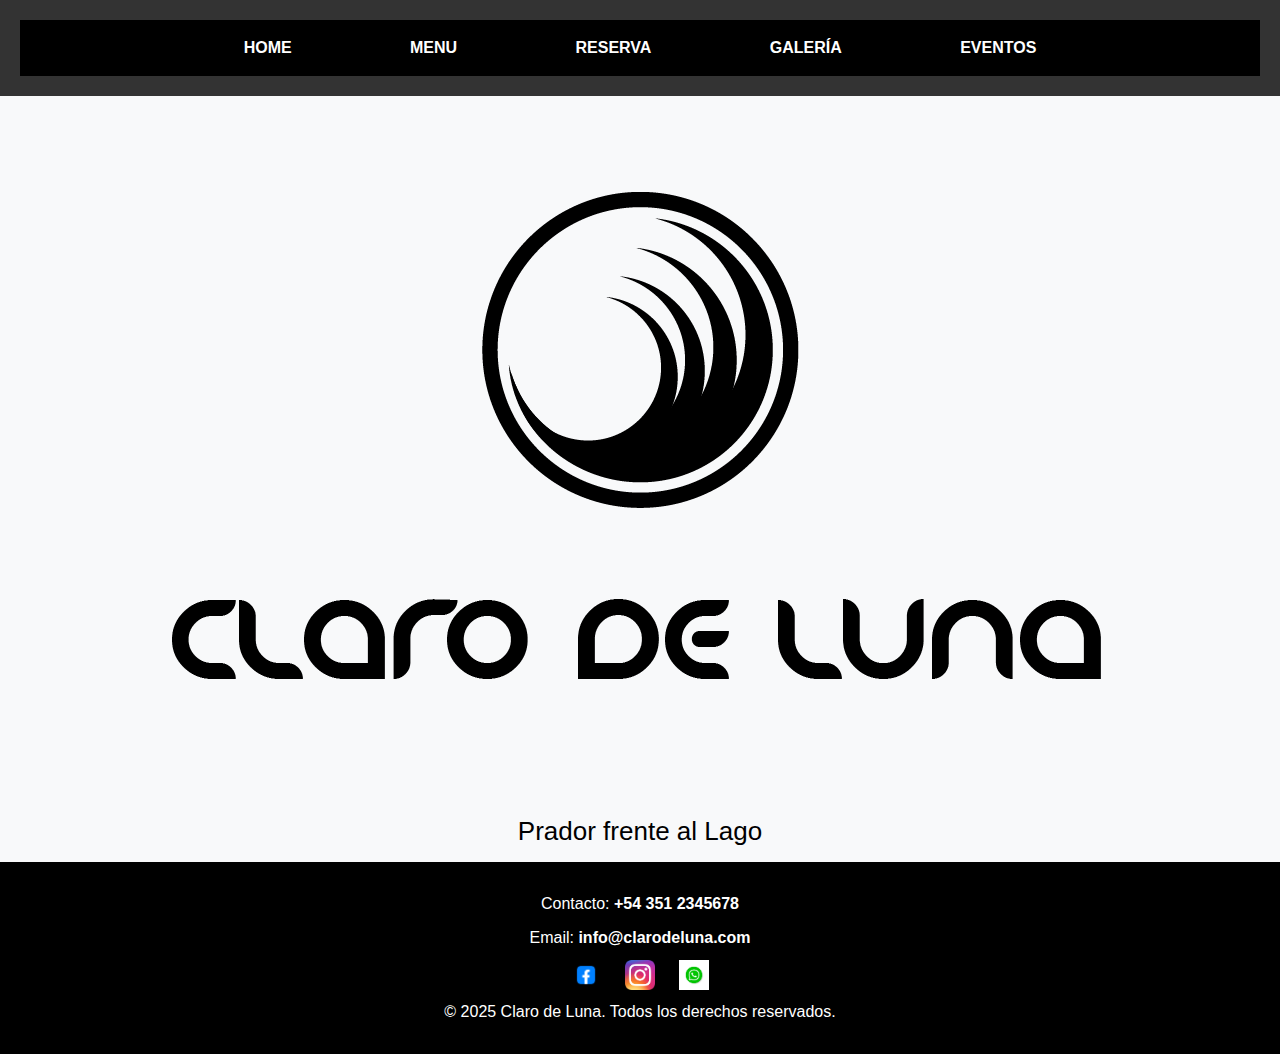
<file: index.html>
<!DOCTYPE html>
<html lang="es">
<head>
    <meta charset="UTF-8">
    <meta name="viewport" content="width=device-width, initial-scale=1.0">
    <title>- Claro de Luna - HOME</title>
    
    <link href="https://cdn.jsdelivr.net/npm/bootstrap@5.3.0/dist/css/bootstrap.min.css" rel="stylesheet">
    <link rel="stylesheet" href="STYLES.CSS">
</head>
<body>

<header>
<nav class="navbar navbar-expand-lg navbar-light bg-black">
    <div class="container">
        <a class="navbar-brand" href="index.html">Claro de Luna</a>
        <button class="navbar-toggler" type="button" data-bs-toggle="collapse" data-bs-target="#menuNavegacion">
            <span class="navbar-toggler-icon"></span>
        </button>
        <div class="collapse navbar-collapse" id="menuNavegacion">
            <ul class="navbar-nav mx-auto"> 
                    <li class="nav-item"><a class="nav-link" href="index.html">HOME</a></li>
                    <li class="nav-item"><a class="nav-link" href="MENU.HTML">MENU</a></li>
                    <li class="nav-item"><a class="nav-link" href="reservas.html">RESERVA</a></li>
                    <li class="nav-item"><a class="nav-link" href="galeria.html">GALERÍA</a></li>
                    <li class="nav-item"><a class="nav-link" href="eventos.html">EVENTOS</a></li>
             </ul>
         </div>
     </div>
</nav>
</header>

<main>
<div class="Logo">
    <img src="ClaroDeLuna_Logo.png" alt="Claro de Luna">
</div>

<h3>Prador frente al Lago</h3>
</main>



<footer>
    <div class="container">
        <p>Contacto: <a href="tel:+543512345678">+54 351 2345678</a></p>
        <p>Email: <a href="mailto:info@clarodeluna.com">info@clarodeluna.com</a></p>
        <div class="social-icons">
            <a href="#"><img src="logo.face.png" alt="Facebook"></a>
            <a href="#"><img src="logo.instagram.png" alt="Instagram"></a>
            <a href="#"><img src="logo.whatsapp.png" alt="WhatsApp"></a>
        </div>
        <p>&copy; 2025 Claro de Luna. Todos los derechos reservados.</p>
    </div>
</footer>




</body>

<script src="https://cdn.jsdelivr.net/npm/bootstrap@5.3.0/dist/js/bootstrap.bundle.min.js"></script>

</html>
</file>
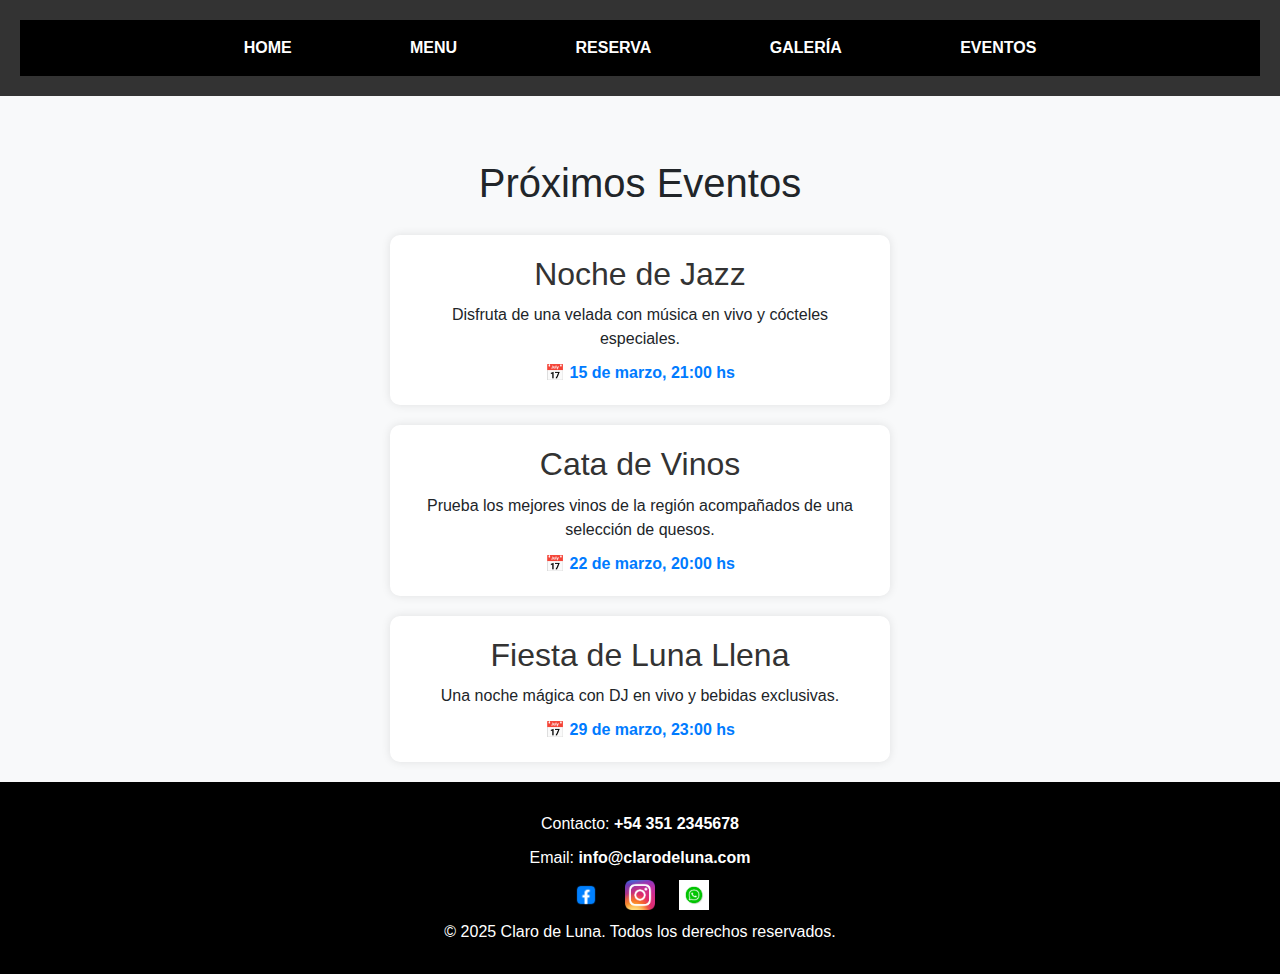
<file: eventos.html>
<!DOCTYPE html>
<html lang="es">
<head>
    <meta charset="UTF-8">
    <meta name="viewport" content="width=device-width, initial-scale=1.0">
    <title>- Claro de Luna - HOME</title>
    
    <link href="https://cdn.jsdelivr.net/npm/bootstrap@5.3.0/dist/css/bootstrap.min.css" rel="stylesheet">
    <link rel="stylesheet" href="STYLES.CSS">
</head>
<body>

<header>
    <nav class="navbar navbar-expand-lg navbar-light bg-black">
    <div class="container">
        <a class="navbar-brand" href="index.html">Claro de Luna</a>
        <button class="navbar-toggler" type="button" data-bs-toggle="collapse" data-bs-target="#menuNavegacion">
            <span class="navbar-toggler-icon"></span>
        </button>
        <div class="collapse navbar-collapse" id="menuNavegacion">
            <ul class="navbar-nav mx-auto"> 
                    <li class="nav-item"><a class="nav-link" href="index.html">HOME</a></li>
                    <li class="nav-item"><a class="nav-link" href="MENU.HTML">MENU</a></li>
                    <li class="nav-item"><a class="nav-link" href="reservas.html">RESERVA</a></li>
                    <li class="nav-item"><a class="nav-link" href="galeria.html">GALERÍA</a></li>
                    <li class="nav-item"><a class="nav-link" href="eventos.html">EVENTOS</a></li>
             </ul>
         </div>
     </div>
 </nav>
</header>

<main>
    

    <h1>Próximos Eventos</h1>

<section class="eventos">
    <div class="evento">
        <h2>Noche de Jazz</h2>
        <p>Disfruta de una velada con música en vivo y cócteles especiales.</p>
        <span class="fecha">📅 15 de marzo, 21:00 hs</span>
    </div>

    <div class="evento">
        <h2>Cata de Vinos</h2>
        <p>Prueba los mejores vinos de la región acompañados de una selección de quesos.</p>
        <span class="fecha">📅 22 de marzo, 20:00 hs</span>
    </div>

    <div class="evento">
        <h2>Fiesta de Luna Llena</h2>
        <p>Una noche mágica con DJ en vivo y bebidas exclusivas.</p>
        <span class="fecha">📅 29 de marzo, 23:00 hs</span>
    </div>
</section>
</main>

<footer>
    <div class="container3">
        <p>Contacto: <a href="tel:+543512345678">+54 351 2345678</a></p>
        <p>Email: <a href="mailto:info@clarodeluna.com">info@clarodeluna.com</a></p>
        <div class="social-icons">
            <a href="#"><img src="logo.face.png" alt="Facebook"></a>
            <a href="#"><img src="logo.instagram.png" alt="Instagram"></a>
            <a href="#"><img src="logo.whatsapp.png" alt="WhatsApp"></a>
        </div>
        <p>&copy; 2025 Claro de Luna. Todos los derechos reservados.</p>
    </div>
</footer>


</body>



<script src="https://cdn.jsdelivr.net/npm/bootstrap@5.3.0/dist/js/bootstrap.bundle.min.js"></script>
</html>
</file>
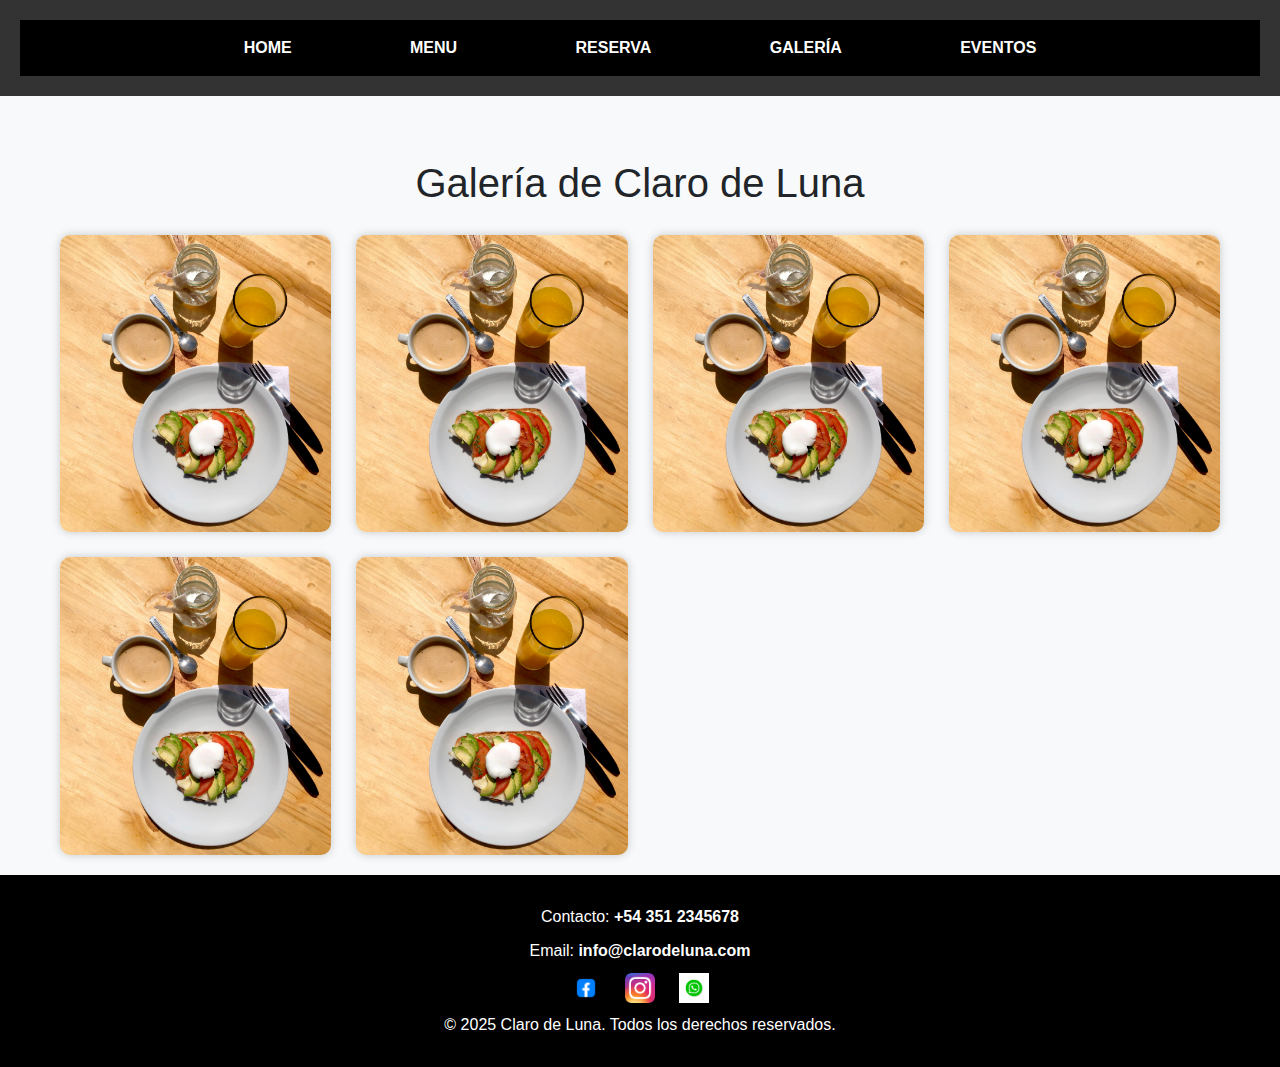
<file: galeria.html>
<!DOCTYPE html>
<html lang="es">
<head>
    <meta charset="UTF-8">
    <meta name="viewport" content="width=device-width, initial-scale=1.0">
    <title>- Claro de Luna - Galería</title>
    
    <link href="https://cdn.jsdelivr.net/npm/bootstrap@5.3.0/dist/css/bootstrap.min.css" rel="stylesheet">
    <link rel="stylesheet" href="STYLES.CSS">
</head>
<body>

<header>
<nav class="navbar navbar-expand-lg navbar-light bg-black">
    <div class="container">
        <a class="navbar-brand" href="index.html">Claro de Luna</a>
        <button class="navbar-toggler" type="button" data-bs-toggle="collapse" data-bs-target="#menuNavegacion">
            <span class="navbar-toggler-icon"></span>
        </button>
        <div class="collapse navbar-collapse" id="menuNavegacion">
            <ul class="navbar-nav mx-auto"> 
                    <li class="nav-item"><a class="nav-link" href="index.html">HOME</a></li>
                    <li class="nav-item"><a class="nav-link" href="MENU.HTML">MENU</a></li>
                    <li class="nav-item"><a class="nav-link" href="reservas.html">RESERVA</a></li>
                    <li class="nav-item"><a class="nav-link" href="galeria.html">GALERÍA</a></li>
                    <li class="nav-item"><a class="nav-link" href="eventos.html">EVENTOS</a></li>
             </ul>
         </div>
     </div>
</nav>
</header>



<main>

<h1>Galería de Claro de Luna</h1>


<section class="galeria">
    <div class="imagen"><img src="FotoEntrada.jpg" alt="Imagen 1"></div>
    <div class="imagen"><img src="FotoEntrada.jpg" alt="Imagen 2"></div>
    <div class="imagen"><img src="FotoEntrada.jpg" alt="Imagen 3"></div>
    <div class="imagen"><img src="FotoEntrada.jpg" alt="Imagen 4"></div>
    <div class="imagen"><img src="FotoEntrada.jpg" alt="Imagen 5"></div>
    <div class="imagen"><img src="FotoEntrada.jpg" alt="Imagen 6"></div>
</section>

</main>
<footer>
    <div class="container3">
        <p>Contacto: <a href="tel:+543512345678">+54 351 2345678</a></p>
        <p>Email: <a href="mailto:info@clarodeluna.com">info@clarodeluna.com</a></p>
        <div class="social-icons">
            <a href="#"><img src="logo.face.png" alt="Facebook"></a>
            <a href="#"><img src="logo.instagram.png" alt="Instagram"></a>
            <a href="#"><img src="logo.whatsapp.png" alt="WhatsApp"></a>
        </div>
        <p>&copy; 2025 Claro de Luna. Todos los derechos reservados.</p>
    </div>
</footer>


</body>



<script src="https://cdn.jsdelivr.net/npm/bootstrap@5.3.0/dist/js/bootstrap.bundle.min.js"></script>
</html>
</file>
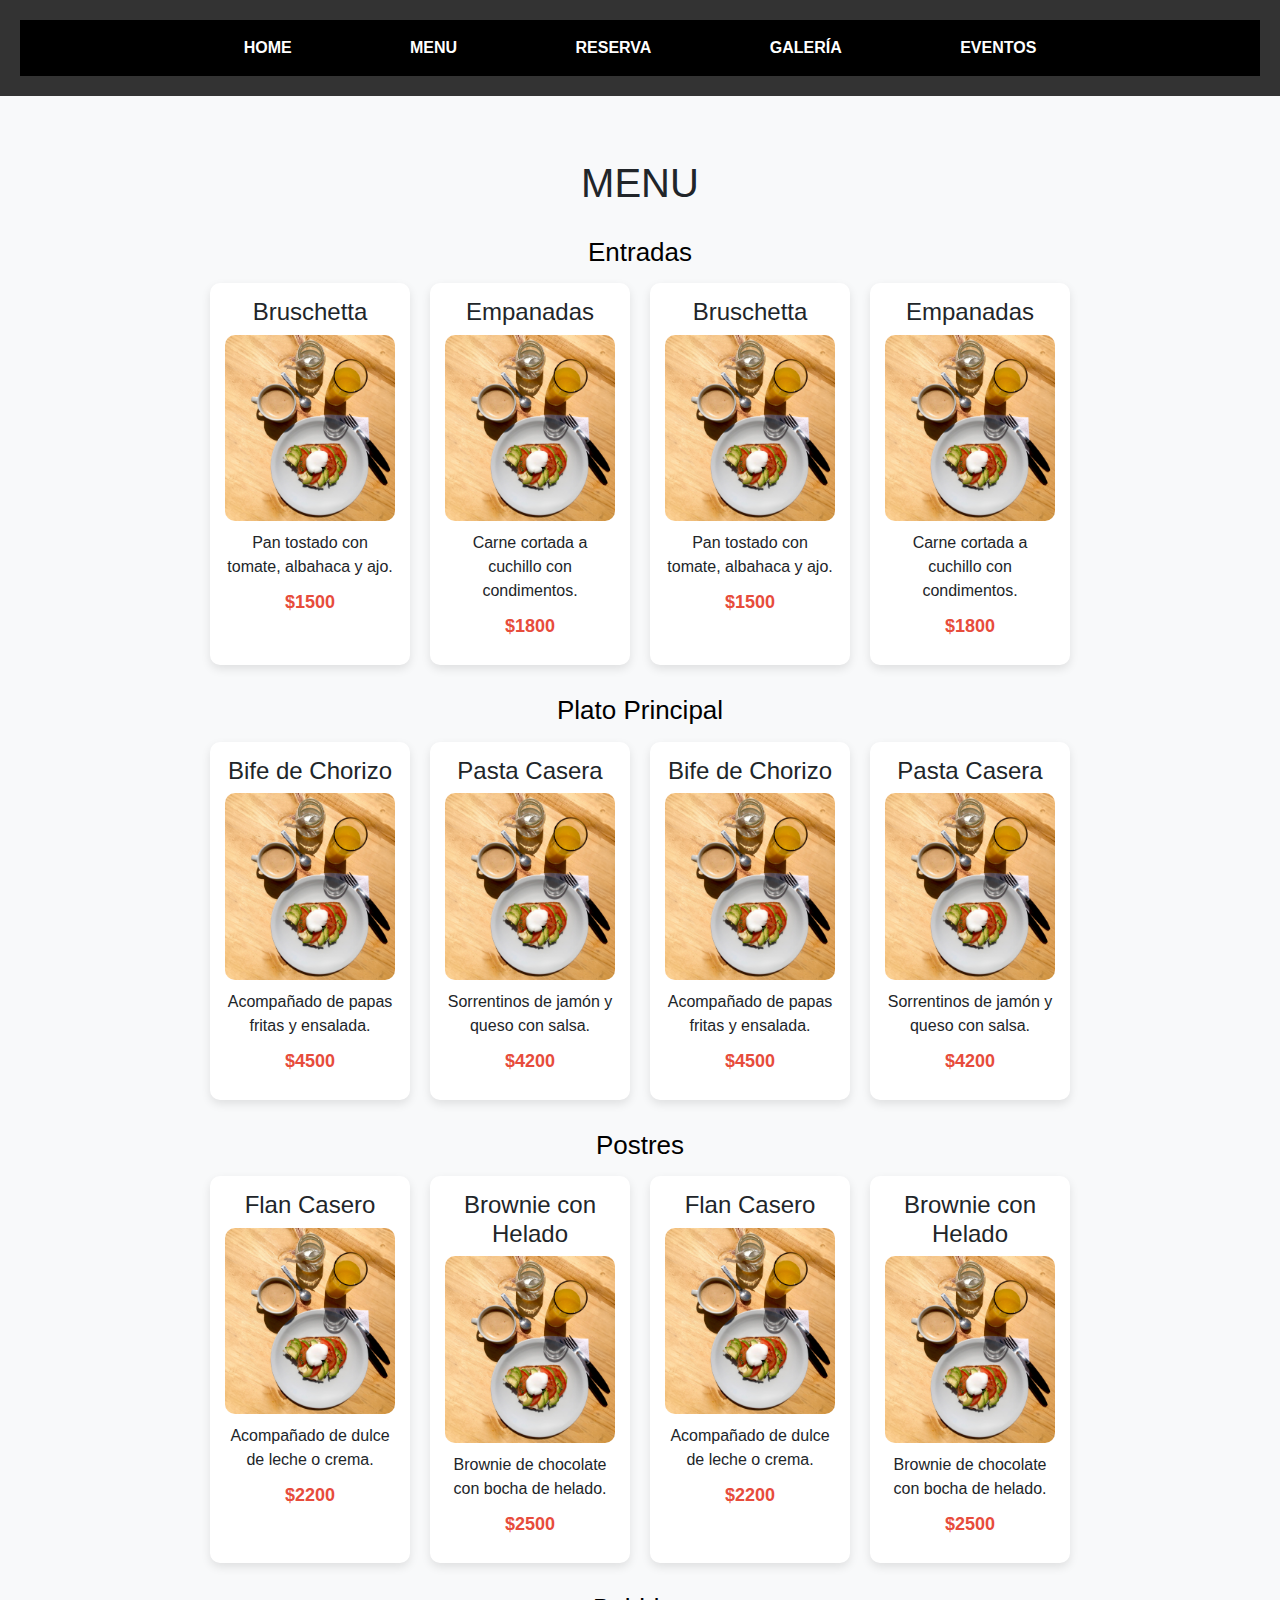
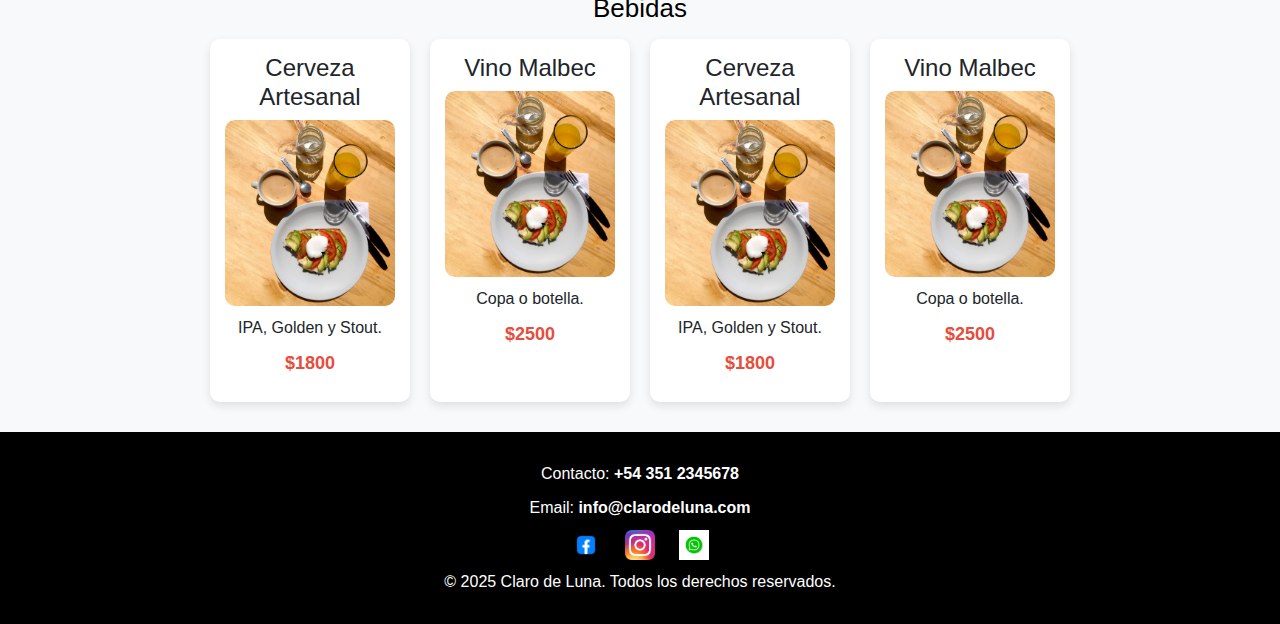
<file: MENU.HTML>
<!DOCTYPE html>
<html lang="es">
<head>
    <meta charset="UTF-8">
    <meta name="viewport" content="width=device-width, initial-scale=1.0">
    <title>- Claro de Luna - Menu </title>
    
    <link href="https://cdn.jsdelivr.net/npm/bootstrap@5.3.0/dist/css/bootstrap.min.css" rel="stylesheet">
    <link rel="stylesheet" href="STYLES.CSS">
</head>
<body>

<header>
<nav class="navbar navbar-expand-lg navbar-light bg-black">
    <div class="container">
        <a class="navbar-brand" href="index.html">Claro de Luna</a>
        <button class="navbar-toggler" type="button" data-bs-toggle="collapse" data-bs-target="#menuNavegacion">
            <span class="navbar-toggler-icon"></span>
        </button>
        <div class="collapse navbar-collapse" id="menuNavegacion">
            <ul class="navbar-nav mx-auto"> 
                    <li class="nav-item"><a class="nav-link" href="index.html">HOME</a></li>
                    <li class="nav-item"><a class="nav-link" href="MENU.HTML">MENU</a></li>
                    <li class="nav-item"><a class="nav-link" href="reservas.html">RESERVA</a></li>
                    <li class="nav-item"><a class="nav-link" href="galeria.html">GALERÍA</a></li>
                    <li class="nav-item"><a class="nav-link" href="eventos.html">EVENTOS</a></li>
             </ul>
         </div>
     </div>
</nav>
</header>


<main>
    <H1>MENU

</H1>
  

<section class="menu-section">
    <h3>Entradas</h3>   
    <ul class="menu-list">
        <li class="menu-item">
            <h4>Bruschetta</h4>
            <img src="FotoEntrada.jpg" alt="Bruschetta">
            <p>Pan tostado con tomate, albahaca y ajo.</p>
            <p class="costo">$1500</p>
        </li>
        <li class="menu-item">
            <h4>Empanadas</h4>
            <img src="FotoEntrada.jpg" alt="Empanadas">
            <p>Carne cortada a cuchillo con condimentos.</p>
            <p class="costo">$1800</p>
        </li>
        <li class="menu-item">
            <h4>Bruschetta</h4>
            <img src="FotoEntrada.jpg" alt="Bruschetta">
            <p>Pan tostado con tomate, albahaca y ajo.</p>
            <p class="costo">$1500</p>
        </li>
        <li class="menu-item">
            <h4>Empanadas</h4>
            <img src="FotoEntrada.jpg" alt="Empanadas">
            <p>Carne cortada a cuchillo con condimentos.</p>
            <p class="costo">$1800</p>
        </li>
    </ul>
</section>

<section class="menu-section">
    <h3>Plato Principal</h3>
    <ul class="menu-list">
        <li class="menu-item">
            <h4>Bife de Chorizo</h4>
            <img src="FotoEntrada.jpg" alt="Bife de Chorizo">
            <p>Acompañado de papas fritas y ensalada.</p>
            <p class="costo">$4500</p>
        </li>
        <li class="menu-item">
            <h4>Pasta Casera</h4>
            <img src="FotoEntrada.jpg" alt="Pasta Casera">
            <p>Sorrentinos de jamón y queso con salsa.</p>
            <p class="costo">$4200</p>
        </li>
        <li class="menu-item">
            <h4>Bife de Chorizo</h4>
            <img src="FotoEntrada.jpg" alt="Bife de Chorizo">
            <p>Acompañado de papas fritas y ensalada.</p>
            <p class="costo">$4500</p>
        </li>
        <li class="menu-item">
            <h4>Pasta Casera</h4>
            <img src="FotoEntrada.jpg" alt="Pasta Casera">
            <p>Sorrentinos de jamón y queso con salsa.</p>
            <p class="costo">$4200</p>
        </li>
    </ul>
</section>

<section class="menu-section">
    <h3>Postres</h3>
    <ul class="menu-list">
        <li class="menu-item">
            <h4>Flan Casero</h4>
            <img src="FotoEntrada.jpg" alt="Flan">
            <p>Acompañado de dulce de leche o crema.</p>
            <p class="costo">$2200</p>
        </li>
        <li class="menu-item">
            <h4>Brownie con Helado</h4>
            <img src="FotoEntrada.jpg" alt="Brownie">
            <p>Brownie de chocolate con bocha de helado.</p>
            <p class="costo">$2500</p>
        </li>
        <li class="menu-item">
            <h4>Flan Casero</h4>
            <img src="FotoEntrada.jpg" alt="Flan">
            <p>Acompañado de dulce de leche o crema.</p>
            <p class="costo">$2200</p>
        </li>
        <li class="menu-item">
            <h4>Brownie con Helado</h4>
            <img src="FotoEntrada.jpg" alt="Brownie">
            <p>Brownie de chocolate con bocha de helado.</p>
            <p class="costo">$2500</p>
        </li>
    </ul>
</section>

<section class="menu-section">
    <h3>Bebidas</h3>
    <ul class="menu-list">
        <li class="menu-item">
            <h4>Cerveza Artesanal</h4>
            <img src="FotoEntrada.jpg" alt="Cerveza">
            <p>IPA, Golden y Stout.</p>
            <p class="costo">$1800</p>
        </li>
        <li class="menu-item">
            <h4>Vino Malbec</h4>
            <img src="FotoEntrada.jpg" alt="Vino">
            <p>Copa o botella.</p>
            <p class="costo">$2500</p>
        </li>
        <li class="menu-item">
            <h4>Cerveza Artesanal</h4>
            <img src="FotoEntrada.jpg" alt="Cerveza">
            <p>IPA, Golden y Stout.</p>
            <p class="costo">$1800</p>
        </li>
        <li class="menu-item">
            <h4>Vino Malbec</h4>
            <img src="FotoEntrada.jpg" alt="Vino">
            <p>Copa o botella.</p>
            <p class="costo">$2500</p>
        </li>
    </ul>
</section>
</main>

<footer>
    <div class="container3">
        <p>Contacto: <a href="tel:+543512345678">+54 351 2345678</a></p>
        <p>Email: <a href="mailto:info@clarodeluna.com">info@clarodeluna.com</a></p>
        <div class="social-icons">
            <a href="#"><img src="logo.face.png" alt="Facebook"></a>
            <a href="#"><img src="logo.instagram.png" alt="Instagram"></a>
            <a href="#"><img src="logo.whatsapp.png" alt="WhatsApp"></a>
        </div>
        <p>&copy; 2025 Claro de Luna. Todos los derechos reservados.</p>
    </div>
</footer>

</body>


<script src="https://cdn.jsdelivr.net/npm/bootstrap@5.3.0/dist/js/bootstrap.bundle.min.js"></script>
</html>
</file>
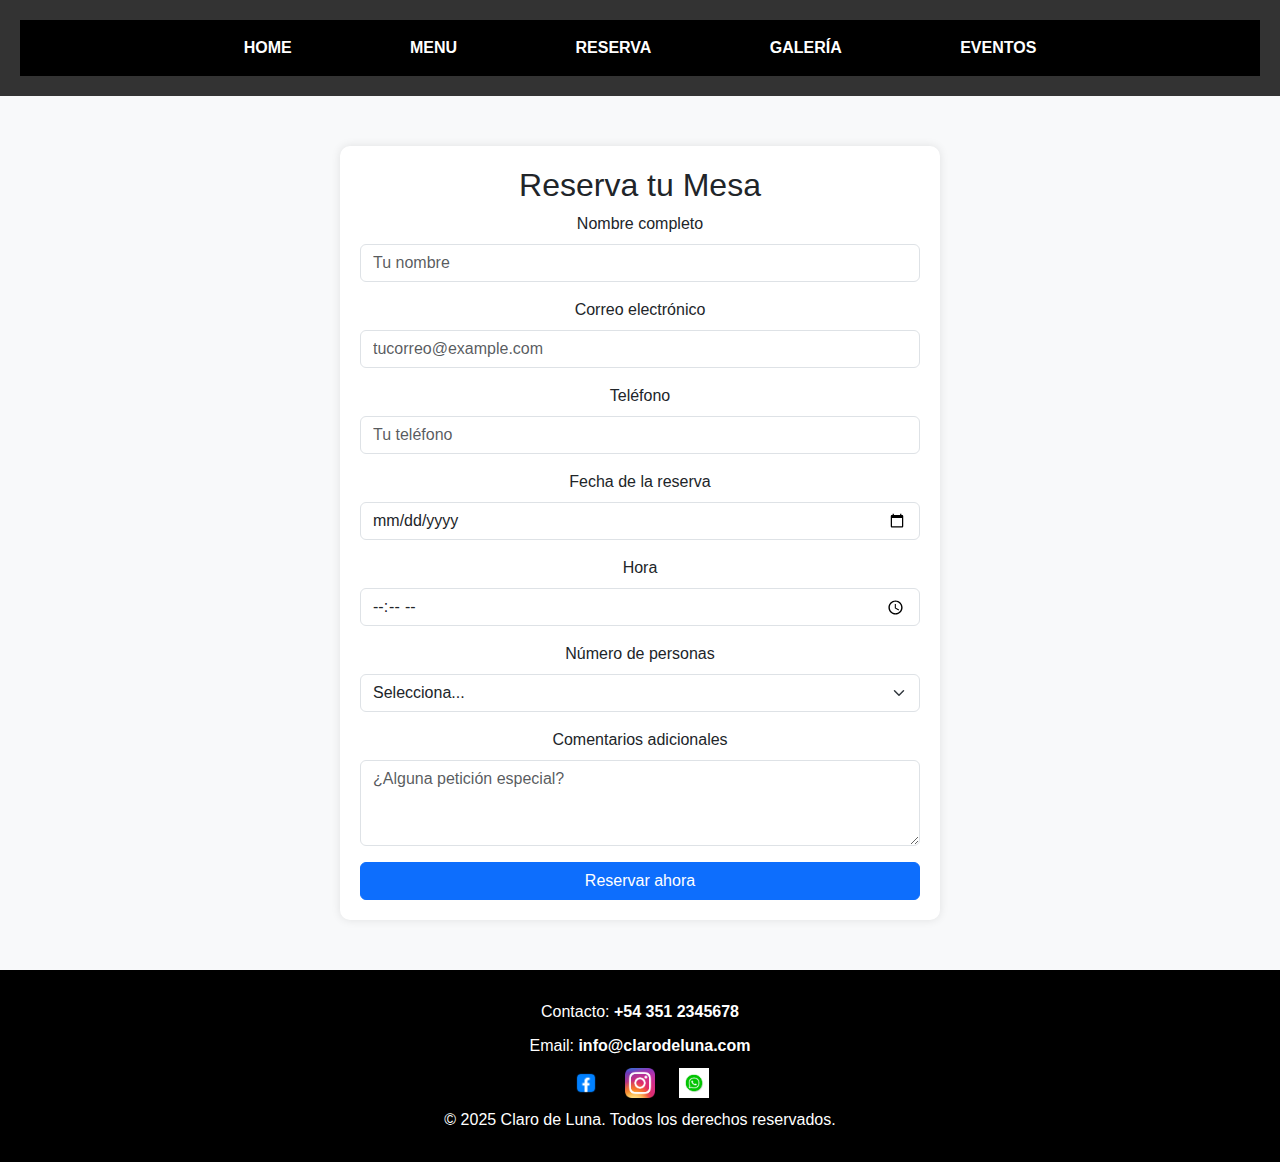
<file: reservas.html>
<!DOCTYPE html>
<html lang="es">
<head>
    <meta charset="UTF-8">
    <meta name="viewport" content="width=device-width, initial-scale=1.0">
    <title>- Claro de Luna - Reserva</title>
    <link href="https://cdn.jsdelivr.net/npm/bootstrap@5.3.0/dist/css/bootstrap.min.css" rel="stylesheet">
    <link rel="stylesheet" href="STYLES.CSS">
</head>
<body>

<header>
<nav class="navbar navbar-expand-lg navbar-light bg-black">
    <div class="container">
        <a class="navbar-brand" href="index.html">Claro de Luna</a>
        <button class="navbar-toggler" type="button" data-bs-toggle="collapse" data-bs-target="#menuNavegacion">
            <span class="navbar-toggler-icon"></span>
        </button>
        <div class="collapse navbar-collapse" id="menuNavegacion">
            <ul class="navbar-nav mx-auto"> 
                    <li class="nav-item"><a class="nav-link" href="index.html">HOME</a></li>
                    <li class="nav-item"><a class="nav-link" href="MENU.HTML">MENU</a></li>
                    <li class="nav-item"><a class="nav-link" href="reservas.html">RESERVA</a></li>
                    <li class="nav-item"><a class="nav-link" href="galeria.html">GALERÍA</a></li>
                    <li class="nav-item"><a class="nav-link" href="eventos.html">EVENTOS</a></li>
             </ul>
         </div>
     </div>
</nav>
</header>

<main>

<div class="container2">
    <h2 class="text-center">Reserva tu Mesa</h2>
    <form>
        <div class="mb-3">
            <label for="nombre" class="form-label">Nombre completo</label>
            <input type="text" class="form-control" id="nombre" placeholder="Tu nombre" required>
        </div>
        <div class="mb-3">
            <label for="email" class="form-label">Correo electrónico</label>
            <input type="email" class="form-control" id="email" placeholder="tucorreo@example.com" required>
        </div>
        <div class="mb-3">
            <label for="telefono" class="form-label">Teléfono</label>
            <input type="tel" class="form-control" id="telefono" placeholder="Tu teléfono" required>
        </div>
        <div class="mb-3">
            <label for="fecha" class="form-label">Fecha de la reserva</label>
            <input type="date" class="form-control" id="fecha" required>
        </div>
        <div class="mb-3">
            <label for="hora" class="form-label">Hora</label>
            <input type="time" class="form-control" id="hora" required>
        </div>
        <div class="mb-3">
            <label for="personas" class="form-label">Número de personas</label>
            <select class="form-select" id="personas" required>
                <option value="" disabled selected>Selecciona...</option>
                <option value="1">1 persona</option>
                <option value="2">2 personas</option>
                <option value="3">3 personas</option>
                <option value="4">4 personas</option>
                <option value="5">5 personas</option>
                <option value="6">6 personas</option>
                <option value="mas">Más de 6</option>
            </select>
        </div>
        <div class="mb-3">
            <label for="comentarios" class="form-label">Comentarios adicionales</label>
            <textarea class="form-control" id="comentarios" rows="3" placeholder="¿Alguna petición especial?"></textarea>
        </div>
        <button type="submit" class="btn btn-primary w-100">Reservar ahora</button>
    </form>
</div>
</main>



<footer>
    <div class="container3">
        <p>Contacto: <a href="tel:+543512345678">+54 351 2345678</a></p>
        <p>Email: <a href="mailto:info@clarodeluna.com">info@clarodeluna.com</a></p>
        <div class="social-icons">
            <a href="#"><img src="logo.face.png" alt="Facebook"></a>
            <a href="#"><img src="logo.instagram.png" alt="Instagram"></a>
            <a href="#"><img src="logo.whatsapp.png" alt="WhatsApp"></a>
        </div>
        <p>&copy; 2025 Claro de Luna. Todos los derechos reservados.</p>
    </div>
</footer>


</body>

<script src="https://cdn.jsdelivr.net/npm/bootstrap@5.3.0/dist/js/bootstrap.bundle.min.js"></script>
</html>
</file>
<file: STYLES.CSS>
/*estilos generales */
* {
    padding: 0;
    margin: 0;
    box-sizing: border-box;
}

body {
    font-family: Arial, sans-serif;
    background-color: #f8f9fa;
    text-align: center;
    display: flex;
    flex-direction: column;
    min-height: 100vh;
    justify-content: space-around;
}
main {
    flex-grow: 1;
}

.navbar-nav .nav-link {
    color: white; 
    font-weight: bold; 
}

.navbar-toggler {
    border-color: white ; 
}

.navbar-toggler-icon {
    filter: invert(1); 
}

header {
    background-color: #333;
    color: white;
    padding: 20px;
}


/* index*/

.Logo {
    display: flex;
    justify-content: center;  
    align-items: center;  
    height: 80vh;  
    
}


.Logo img {
    display: block;
    max-width: 100%; 
    height: auto; 
}

/* responsive */

@media (min-width: 1024px) {  
    .navbar-nav {
        justify-content: center; 
        width: 100%;  
        gap: 8vw; ;
    }
.navbar-brand {
    display: none;
}


}


/*Estilos del menu*/

h1 {
    text-align: center;
    margin-top: 7vh;
}

h3 {
    font-size: 26px;
    margin-bottom: 10px;
    color:black; 
    display: inline-block;
    padding-bottom: 5px;
    text-align: center;
}

.menu-section {
    margin: 30px 0;
}

.menu-list {
    display: flex;
    justify-content: center;
    flex-wrap: wrap;
    list-style: none;
    padding: 0;
    gap: 20px;
}

.menu-item {
    background-color: white;
    padding: 15px;
    border-radius: 10px;
    box-shadow: 0px 4px 10px rgba(0, 0, 0, 0.1);
    text-align: center;
    width: 200px;
    
}


.menu-item img {
    width: 100%;
    height: auto;
    border-radius: 10px;
}

p {
    margin: 10px 0;
    font-size: 16px;
}

.costo {
    font-weight: bold;
    color: #e74c3c; 
    font-size: 18px;
}



/*Reservas boostrap */


button {
    background-color: #007bff;
    border: none;
    padding: 10px;
    font-size: 18px;
    transition: background 0.3s ease;
}

button:hover {
    background-color: #0056b3;
}

.container2 {
    max-width: 600px;
    margin: 50px auto;
    background: white;
    padding: 20px;
    border-radius: 10px;
    box-shadow: 0 0 10px rgba(0, 0, 0, 0.1);
}



/* Galeria */


.galeria {
    display: grid;
    grid-template-columns: repeat(auto-fit, minmax(250px, 1fr));
    gap: 25px;
    padding: 20px;
    max-width: 1200px;
    margin: auto;
}

.imagen img {
    width: 100%;
    height: auto;
    border-radius: 10px;
    box-shadow: 0 0 10px rgba(0, 0, 0, 0.2);
    transition: transform 0.3s ease;
}

.imagen img:hover {
    transform: scale(2);
}

/* Eventos*/ 


.eventos {
    display: flex;
    flex-direction: column;
    align-items: center;
    gap: 20px;
    padding: 20px;
}

.evento {
    background: white;
    padding: 20px;
    border-radius: 10px;
    box-shadow: 0 0 10px rgba(0, 0, 0, 0.1);
    max-width: 500px;
    width: 90%;
}

.evento h2 {
    color: #333;
}

.fecha {
    display: block;
    margin-top: 10px;
    font-weight: bold;
    color: #007bff;
}

/* estilos del footer */
footer {
    background-color: #000;
    color: white;
    text-align: center;
    padding: 20px;
    width: 100%;
    margin-top: auto;
}
footer a {
    color: white;
    text-decoration: none;
    font-weight: bold;
}


.social-icons {
    margin: 10px 0;
}

.social-icons img {
    width: 30px; 
    margin: 0 10px;
    transition: transform 0.3s ease;
    
}
</file>
